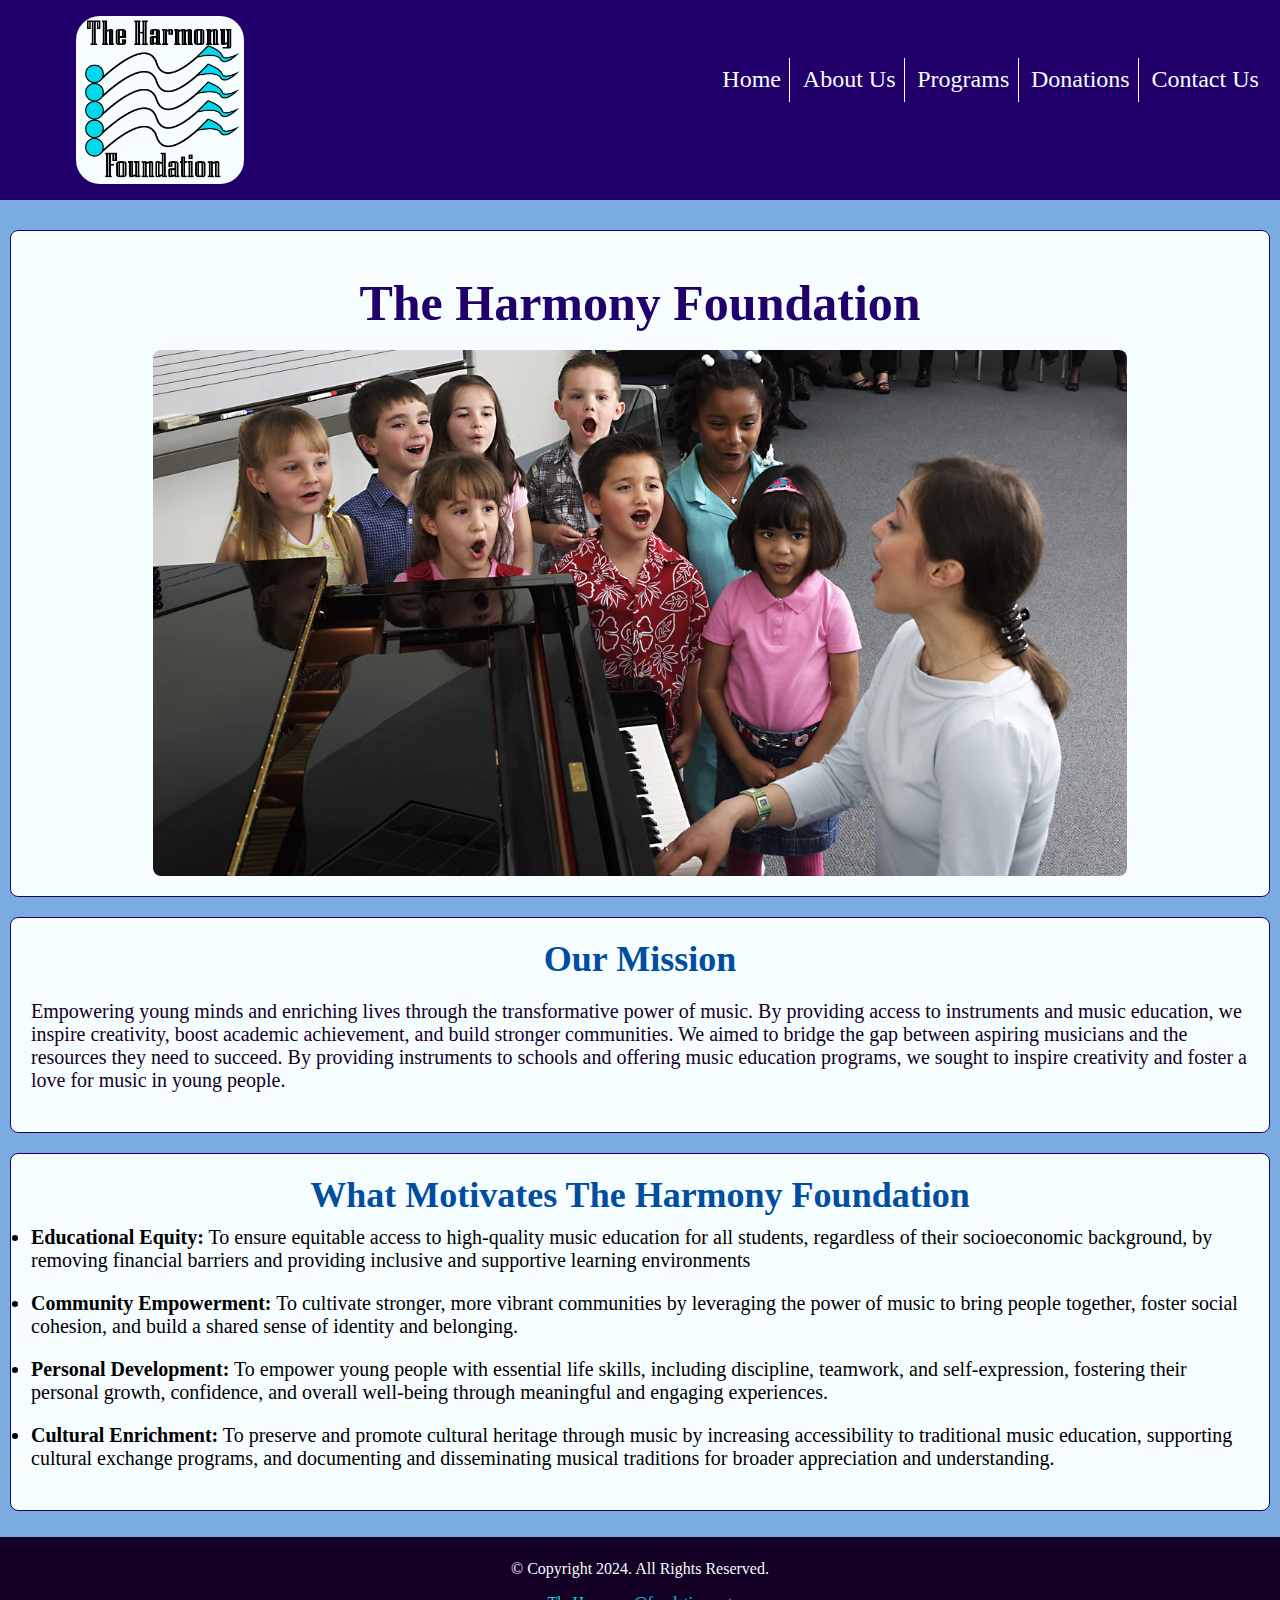
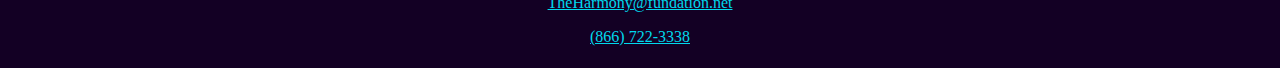
<file: index.html>
<!DOCTYPE html>

<html lang="en">
  <head>
    <meta charset="utf-8" />
    <title>The Harmony Foundation</title>
    <link
      href="https://fonts.googleapis.com/css2?family=Francois+One&family=Roboto+Slab:wght@100..900&display=swap"
      rel="stylesheet"
    />
    <link href="css/music.css" type="text/css" rel="stylesheet" />
  </head>

  <body>
    <div id="container">
      <nav class="mob-nav">
        <div id="nav-links">
          <a href="index.html">Home</a>
          <a href="about.html">About&nbsp;Us</a>
          <a href="programs.html">Programs</a>
          <a href="don_fund.html">Donations&nbsp;&&nbsp;Fundraisers</a>
          <a href="contact.html">Contact&nbsp;Us</a>
        </div>
        <a class="nav-icon" onclick="hamburger()"><div>&#9776;</div></a>
      </nav>
      <header id="hf-logo">
        <a href="index.html">
          <img src="images/HF_Logo.png" />
        </a>
      </header>
      <nav class="tab-desk">
        <ul>
          <li><a href="index.html">Home</a></li>
          <li><a href="about.html">About&nbsp;Us</a></li>
          <li><a href="programs.html">Programs</a></li>
          <li><a href="don_fund.html">Donations</a></li>
          <li><a href="contact.html">Contact&nbsp;Us</a></li>
        </ul>
      </nav>
      <!--MAIN SECTION-->
      <main>
        <section id="hero-image">
          <h1>The Harmony Foundation</h1>
          <img src="images/home pic.png" alt="The Harmony Foundation" />
        </section>
        <section id="mission-statement">
          <h2>Our Mission</h2>
          <p>
            Empowering young minds and enriching lives through the
            transformative power of music. By providing access to instruments
            and music education, we inspire creativity, boost academic
            achievement, and build stronger communities. We aimed to bridge the
            gap between aspiring musicians and the resources they need to
            succeed. By providing instruments to schools and offering music
            education programs, we sought to inspire creativity and foster a
            love for music in young people.
          </p>
        </section>

        <section id="motiv">
          <h2>What Motivates The Harmony Foundation</h2>
          <ul>
            <li>
              <b>Educational Equity:</b> To ensure equitable access to
              high-quality music education for all students, regardless of their
              socioeconomic background, by removing financial barriers and
              providing inclusive and supportive learning environments
            </li>
            <li>
              <b>Community Empowerment:</b> To cultivate stronger, more vibrant
              communities by leveraging the power of music to bring people
              together, foster social cohesion, and build a shared sense of
              identity and belonging.
            </li>
            <li>
              <b>Personal Development:</b> To empower young people with
              essential life skills, including discipline, teamwork, and
              self-expression, fostering their personal growth, confidence, and
              overall well-being through meaningful and engaging experiences.
            </li>
            <li>
              <b>Cultural Enrichment:</b> To preserve and promote cultural
              heritage through music by increasing accessibility to traditional
              music education, supporting cultural exchange programs, and
              documenting and disseminating musical traditions for broader
              appreciation and understanding.
            </li>
          </ul>
        </section>
      </main>
      <footer>
        <p>&copy; Copyright 2024. All Rights Reserved.</p>
        <p>
          <a href="mailto:TheHarmony@fundation.net">TheHarmony@fundation.net</a>
        </p>
        <p><a href="tel:+18667223338">(866) 722-3338</a></p>
      </footer>
    </div>
    <script src="scripts/script.js"></script>
  </body>
</html>
</file>
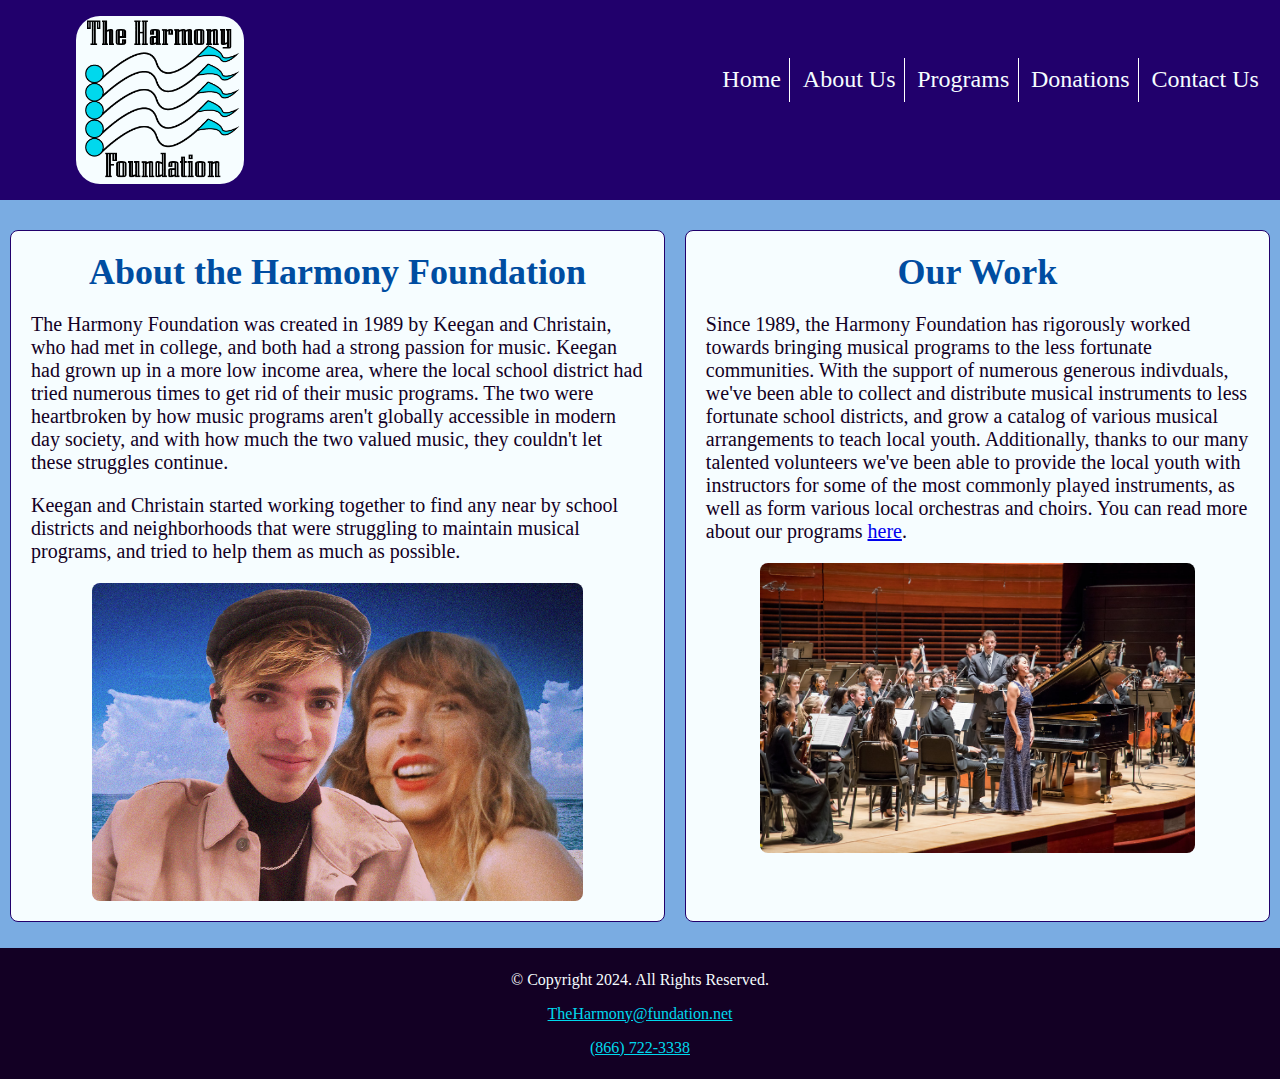
<file: about.html>
<!DOCTYPE html>

<html lang="en">
    <head>
        <meta charset="utf-8">
        <title>About The Harmony Foundation</title>
        <link href="css/music.css" type="text/css" rel="stylesheet">
    </head>

    <body>
        <div id="container">
            <nav class="mob-nav">
                <div id="nav-links">
                    <a href="index.html">Home</a>
                    <a href="about.html">About&nbsp;Us</a>
                    <a href="programs.html">Programs</a>
                    <a href="don_fund.html">Donations</a>
                    <a href="contact.html">Contact&nbsp;Us</a>
                </div>
                <a class="nav-icon" onclick="hamburger()"><div>&#9776;</div></a>
            </nav>
            <header id="hf-logo">
                <a href="index.html">
                    <img src="images/HF_Logo.png">
                </a>
            </header>
            <nav class="tab-desk">
                <ul>
                    <li><a href="index.html">Home</a></li>
                    <li><a href="about.html">About&nbsp;Us</a></li>
                    <li><a href="programs.html">Programs</a></li>
                    <li><a href="don_fund.html">Donations</a></li>
                    <li><a href="contact.html">Contact&nbsp;Us</a></li>
                </ul>
            </nav>
            <!--MAIN SECTION-->
            <main>
                <div class="grid2">
                    <section id="about">
                        <h2>About the Harmony Foundation</h2>
                        <div class="mobile">
                            <p>The Harmony Foundation was created in 1989 by Keegan and Christain, who had a strong passion for music. Keegan had grown up in a more low income area, where the local school district had tried numerous times to get rid of their music programs. The two were heartbroken by how music programs aren't globally accessible today, and with how much the two valued music, they couldn't let these struggles continue. The two started working together to find any near by communities that were struggling to maintain musical programs, and tried to help them as much as possible.</p>
                        </div>
                        <div class="tab-desk">
                            <p>The Harmony Foundation was created in 1989 by Keegan and Christain, who had met in college, and both had a strong passion for music. Keegan had grown up in a more low income area, where the local school district had tried numerous times to get rid of their music programs. The two were heartbroken by how music programs aren't globally accessible in modern day society, and with how much the two valued music, they couldn't let these struggles continue.</p>
                            <p>Keegan and Christain started working together to find any near by school districts and neighborhoods that were struggling to maintain musical programs, and tried to help them as much as possible.</p>
                        </div>
                        <image src="images/taytay.jpg" alt="Keegan and Christain">
                    </section>

                    <section id="work">
                        <h2>Our Work</h2>
                        <div class="mobile">
                            <p>Since 1989, the Harmony Foundation has been able to:</p>
                            <ul>
                                <li>Collect and distribute musical instruments to less fortunate school districts.</li>
                                <li>Grow a catalog of musical arangements to be taught to local youth.</li>
                                <li>Provide instructors for the some of the most commonly played instruments.</li>
                                <li>Organize bands, orchestras, and choirs for local communities, as well as host concerts for such groups. (Read more <a href="programs.html">here</a>)</li>
                            </ul>
                        </div>
                        <div class="tab-desk">
                            <p>Since 1989, the Harmony Foundation has rigorously worked towards bringing musical programs to the less fortunate communities. With the support of numerous generous indivduals, we've been able to collect and distribute musical instruments to less fortunate school districts, and grow a catalog of various musical arrangements to teach local youth. Additionally, thanks to our many talented volunteers we've been able to provide the local youth with instructors for some of the most commonly played instruments, as well as form various local orchestras and choirs. You can read more about our programs <a href="programs.html">here</a>.</p>
                        </div>
                        <image src="images/orchestra.jpg" alt="A photo of an orchestra performing on a stage.">
                    </section>
                </div>
                    
            </main>
            <footer>
                <p>&copy; Copyright 2024. All Rights Reserved.</p>
                <p> <a href="mailto:TheHarmony@fundation.net">TheHarmony@fundation.net</a></p>
                <p><a href="tel:+18667223338">(866) 722-3338</a></p>
            </footer>
        </div>
        <script src="scripts/script.js"></script>
    </body>
</html>
</file>
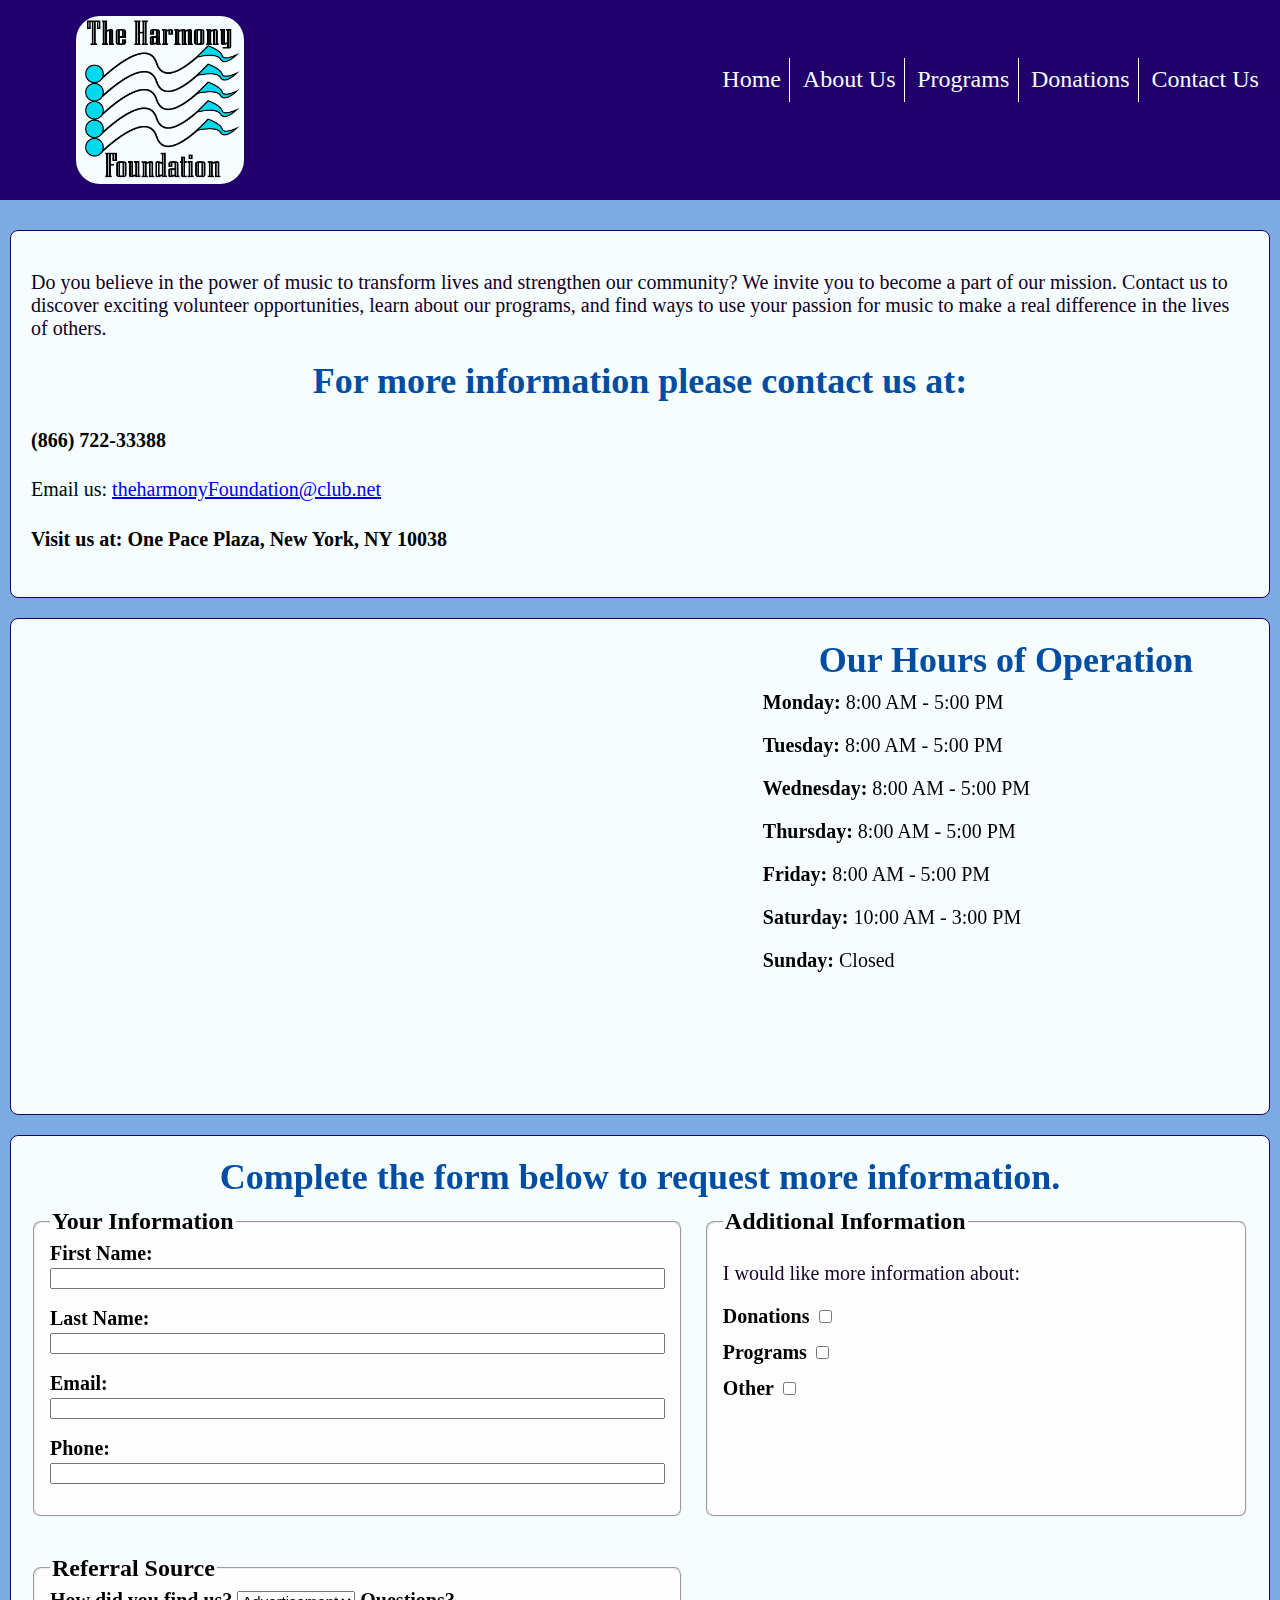
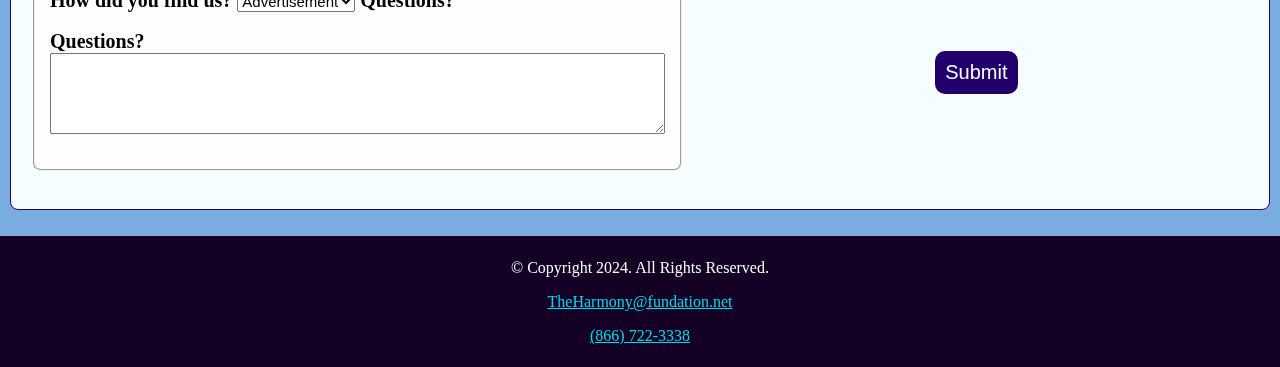
<file: contact.html>
<!DOCTYPE html>

<html lang="en">
  <head>
    <meta charset="utf-8" />
    <title>The Harmony Foundation</title>
    <link href="css/music.css" type="text/css" rel="stylesheet" />
  </head>

  <body>
    <div id="container">
      <nav class="mob-nav">
        <div id="nav-links">
          <a href="index.html">Home</a>
          <a href="about.html">About&nbsp;Us</a>
          <a href="programs.html">Programs</a>
          <a href="don_fund.html">Donations&nbsp;&&nbsp;Fundraisers</a>
          <a href="contact.html">Contact&nbsp;Us</a>
        </div>
        <a class="nav-icon" onclick="hamburger()"><div>&#9776;</div></a>
      </nav>
      <header id="hf-logo">
        <a href="index.html">
          <img src="images/HF_Logo.png" />
        </a>
      </header>
      <nav class="tab-desk">
        <ul>
          <li><a href="index.html">Home</a></li>
          <li><a href="about.html">About&nbsp;Us</a></li>
          <li><a href="programs.html">Programs</a></li>
          <li><a href="don_fund.html">Donations</a></li>
          <li><a href="contact.html">Contact&nbsp;Us</a></li>
        </ul>
      </nav>
      <!--MAIN SECTION-->
      <main>
        <section>
          <p>Do you believe in the power of music to transform lives and strengthen our community? We invite you to become a part of our mission. Contact us to discover exciting volunteer opportunities, learn about our programs, and find ways to use your passion for music to make a real difference in the lives of others.</p>
          <h2>For more information please contact us at:</h2>
          <h4 class="mobile tel-link">
            <a href="tel:8667223338">(866) 722-3338</a>
          </h4>
          <h4>
            <h4 class="tab-desk tel-num">(866) 722-33388</h4>
            Email us:
            <a href="mailto:theharmonyFoundation@club.net" class="contact-email-link">
              theharmonyFoundation@club.net</a
            >
            
          </h4>
          <h4>Visit us at: One Pace Plaza, New York, NY 10038</h4>
        </section>
        <section class="grid2">
          <div class="map">
            <iframe
              src="https://www.google.com/maps/embed?pb=!1m18!1m12!1m3!1d3024.3068873134766!2d-74.00775072361867!3d40.71126023766037!2m3!1f0!2f0!3f0!3m2!1i1024!2i768!4f13.1!3m3!1m2!1s0x89c258fe30a7b447%3A0x8a0a55f0a5fd1f1f!2sPace%20University!5e0!3m2!1sen!2sus!4v1728420213001!5m2!1sen!2sus" allowfullscreen="" ></iframe>
          </div>
          <div class="hours">
            <h2>Our Hours of Operation</h2>
            <ul>
              <li><b>Monday:</b> 8:00 AM - 5:00 PM</li>
              <li><b>Tuesday:</b> 8:00 AM - 5:00 PM</li>
              <li><b>Wednesday:</b> 8:00 AM - 5:00 PM</li>
              <li><b>Thursday:</b> 8:00 AM - 5:00 PM</li>
              <li><b>Friday:</b> 8:00 AM - 5:00 PM</li>
              <li><b>Saturday:</b> 10:00 AM - 3:00 PM</li>
              <li><b>Sunday:</b> Closed</li>
            </ul>
          </div>
        </section>
        
        <section>
          <h2>Complete the form below to request more information.</h2>
          <form class="grid2">
            <!-- Start Form -->
            <fieldset class="info">
              <legend>Your Information</legend>
              <label for="fName">First Name:</label>
              <input type="text" name="fName" id="fName" required /><br>

              <label for="lName">Last Name:</label>
              <input type="text" name="lName" id="lName" required /><br>

              <label for="email">Email:</label>
              <input type="email" name="email" id="email" required /><br>
              
              <label for="phone">Phone: </label>
              <input type="tel" id="phone" name="phone" required /><br>
            </fieldset>
        
            <fieldset>
              <legend>Additional Information</legend>
              <p>I would like more information about:</p>
              <label for="donations">Donations</label>
              <input type="checkbox" name="donations" id="donations" value="donations"/><br>

              <label for="programs">Programs</label>
              <input type="checkbox" name="programs" id="programs" value="programs"/><br>

              <label for="nutr">Other</label>
              <input type="checkbox" name="other" id="other" value="other"/><br>
            </fieldset>
        
            <fieldset>
              <legend>Referral Source</legend>
              <label for="reference">How did you find us?</label>
              <select name="reference" id="reference">
                <option value="ad">Advertisement</option>
                <option value="friend">Friend</option>
                <option value="google">Google</option>
                <option value="social">Social Media</option>
                <option value="other">Other</option>
              </select>

              <label for="questions"> Questions?</label><br>
        
              <label for="questions"> Questions?</label>
              <textarea
                id="questions"
                name="questions"
                rows="5"
                cols="35"
              ></textarea>
            </fieldset>

            <button type="submit" class="submit">Submit</button>
          </form>
        </section>
        
        </div>
      </main>
      <footer>
        <p>&copy; Copyright 2024. All Rights Reserved.</p>
        <p>
          <a href="mailto:TheHarmony@fundation.net">TheHarmony@fundation.net</a>
        </p>
        <p><a href="tel:+18667223338">(866) 722-3338</a></p>
      </footer>
    </div>
    <script src="scripts/script.js"></script>
  </body>
</html>
</file>
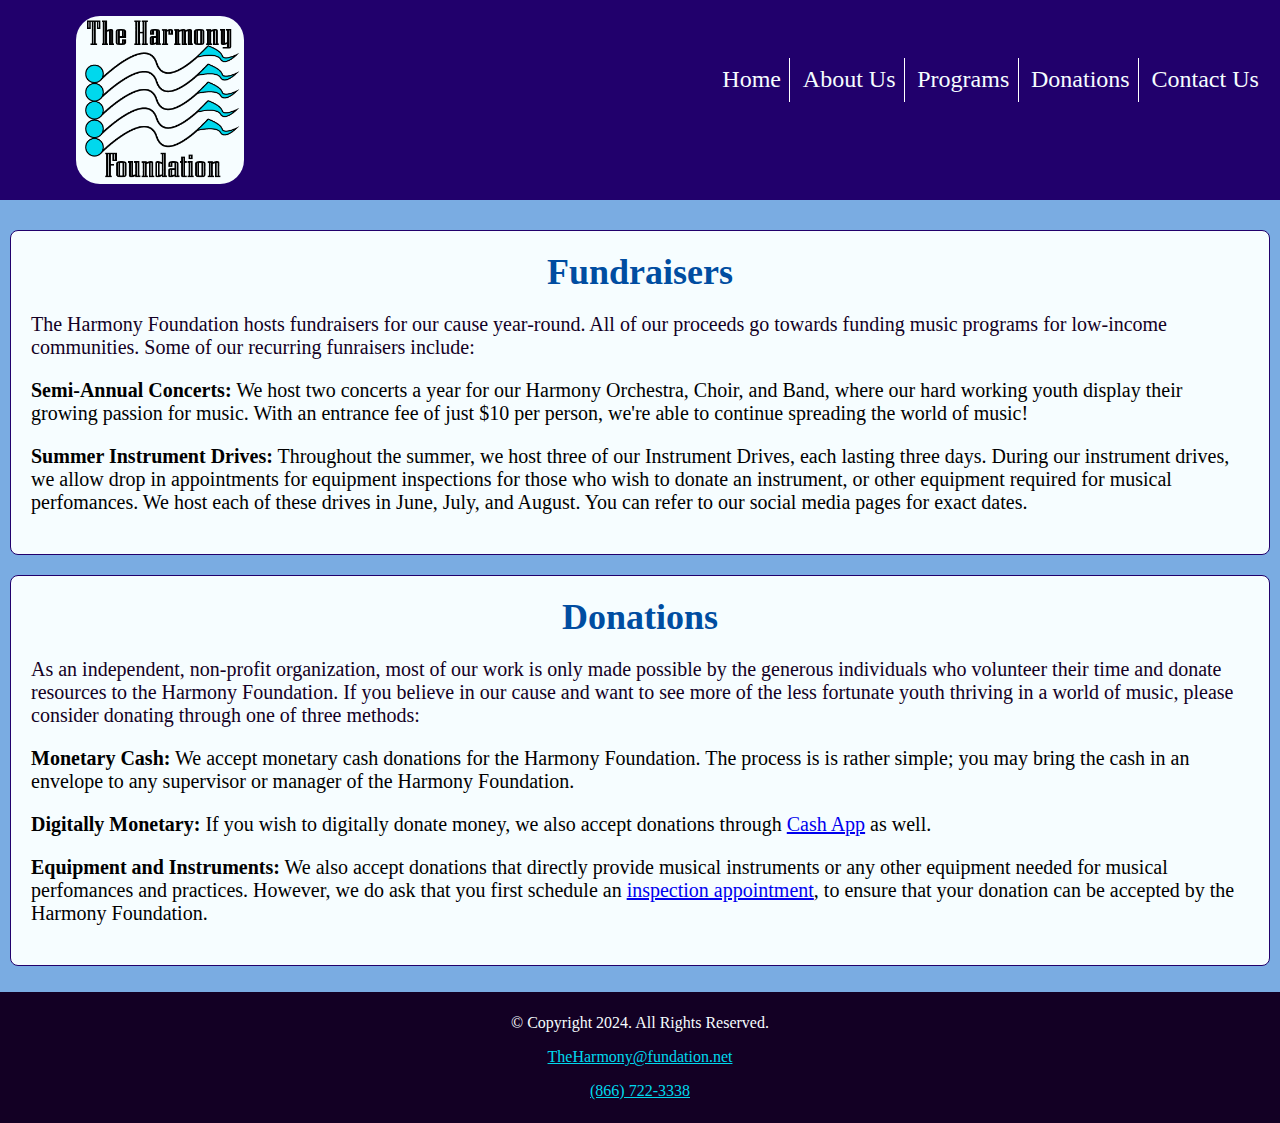
<file: don_fund.html>
<!DOCTYPE html>

<html lang="en">
    <head>
        <meta charset="utf-8">
        <title>Donations and Fundraisers | The Harmony Foundation</title>
        <link href="css/music.css" type="text/css" rel="stylesheet" />
    </head>

    <body>
        <div id="container">
            <nav class="mob-nav">
                <div id="nav-links">
                    <a href="index.html">Home</a>
                    <a href="about.html">About&nbsp;Us</a>
                    <a href="programs.html">Programs</a>
                    <a href="don_fund.html">Donations</a>
                    <a href="contact.html">Contact&nbsp;Us</a>
                </div>
                <a class="nav-icon" onclick="hamburger()"><div>&#9776;</div></a>
            </nav>
            <header id="hf-logo">
                <a href="index.html">
                    <img src="images/HF_Logo.png">
                </a>
            </header>
            <nav class="tab-desk">
                <ul>
                    <li><a href="index.html">Home</a></li>
                    <li><a href="about.html">About&nbsp;Us</a></li>
                    <li><a href="programs.html">Programs</a></li>
                    <li><a href="don_fund.html">Donations</a></li>
                    <li><a href="contact.html">Contact&nbsp;Us</a></li>
                </ul>
            </nav>
            <!--MAIN SECTION-->
            <main>
                <div id="mobile">
                    <section id="funds">
                        <h2>Fundraisers</h2>
                        <p>The Harmony Foundation hosts fundraisers for our cause year-round. Some of our recurring funraisers include:</p>
                        <ul>
                            <li><b>Semi-Annual Concerts:</b> We host two concerts a year for our Harmony Orchestra, Choir, and Band, with an entrance fee of $10 per person.</li>
                            <li><b>Summer Instrument Drives:</b> Once a month in June, July, and August we host a 3 day long instrument drive. Throughout these days we allow drop in appointments for equipment inspections if you wish to donate instruments or other musical performance equipment.</li>
                        </ul>
                    </section>
                    <section id="donate">
                        <h2>Donations</h2>
                        <p>The Harmony Foundations accepts two kinds of donations:</p>
                        <ul>
                            <li><b>Monetary Donations: For monetary cash donations</b>, you may bring the cash to any supervisor or manager with the Harmony Foundation. <b>For digital monetary donations</b>, we have a <a href="https://www.youtube.com/watch?v=dQw4w9WgXcQ" target="_blank">Cash App</a> that you may send money through.</li>
                            <li><b>Equipment Donations: </b>If you would like to donate a musical instrument or other equipment needed for musical perfomances, we ask that you please schedule an <a href="equipment.html">inspection appointment</a> to see if we are able to accept your donation.</li>
                        </ul>
                    </section>
                </div>

                <div id="tab-desk">
                    <section id="funds">
                        <h2>Fundraisers</h2>
                        <p>The Harmony Foundation hosts fundraisers for our cause year-round. All of our proceeds go towards funding music programs for low-income communities. Some of our recurring funraisers include:</p>
                        <ul>
                            <li><b>Semi-Annual Concerts:</b> We host two concerts a year for our Harmony Orchestra, Choir, and Band, where our hard working youth display their growing passion for music. With an entrance fee of just $10 per person, we're able to continue spreading the world of music!</li>
                            <li><b>Summer Instrument Drives:</b> Throughout the summer, we host three of our Instrument Drives, each lasting three days. During our instrument drives, we allow drop in appointments for equipment inspections for those who wish to donate an instrument, or other equipment required for musical perfomances. We host each of these drives in June, July, and August. You can refer to our social media pages for exact dates.</li>
                        </ul>
                    </section>
                    <section id="donate">
                        <h2>Donations</h2>
                        <p>As an independent, non-profit organization, most of our work is only made possible by the generous individuals who volunteer their time and donate resources to the Harmony Foundation. If you believe in our cause and want to see more of the less fortunate youth thriving in a world of music, please consider donating through one of three methods:</p>
                        <ul>
                            <li><b>Monetary Cash:</b> We accept monetary cash donations for the Harmony Foundation. The process is is rather simple; you may bring the cash in an envelope to any supervisor or manager of the Harmony Foundation.</li>
                            <li><b>Digitally Monetary:</b> If you wish to digitally donate money, we also accept donations through <a href="https://www.youtube.com/watch?v=dQw4w9WgXcQ" target="_blank">Cash App</a> as well.</li>
                            <li><b>Equipment and Instruments:</b> We also accept donations that directly provide musical instruments or any other equipment needed for musical perfomances and practices. However, we do ask that you first schedule an <a href="equipment.html">inspection appointment</a>, to ensure that your donation can be accepted by the Harmony Foundation.</li>
                        </ul>
                    </section>
                </div>
            </main>
            <footer>
                <p>&copy; Copyright 2024. All Rights Reserved.</p>
                <p> <a href="mailto:TheHarmony@fundation.net">TheHarmony@fundation.net</a></p>
                <p><a href="tel:+18667223338">(866) 722-3338</a></p>
            </footer>
        </div>
        <script src="scripts/script.js"></script>
    </body>
</html>
</file>
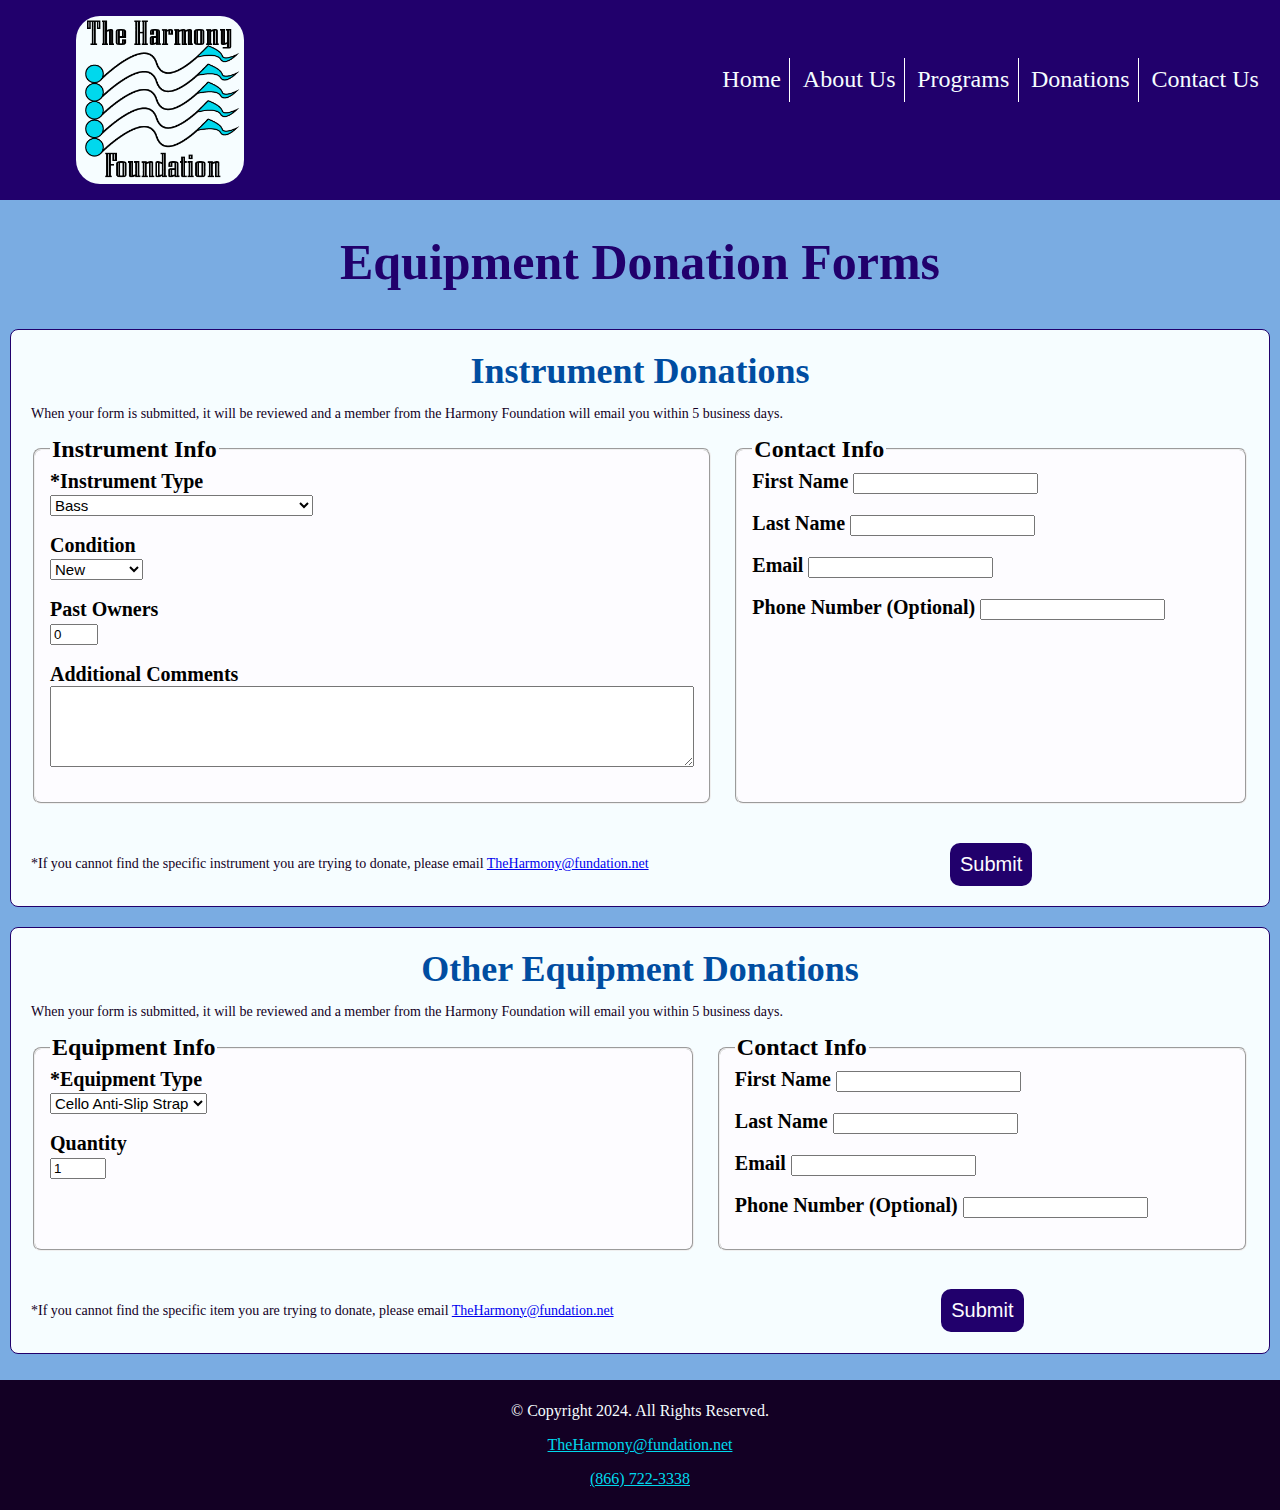
<file: equipment.html>
<!DOCTYPE html>

<html lang="en">
    <head>
        <meta charset="utf-8">
        <title>The Harmony Foundation</title>
        <link href="css/music.css" type="text/css" rel="stylesheet" />
    </head>

    <body>
        <div id="container">
            <nav class="mob-nav">
                <div id="nav-links">
                    <a href="index.html">Home</a>
                    <a href="about.html">About&nbsp;Us</a>
                    <a href="programs.html">Programs</a>
                    <a href="don_fund.html">Donations</a>
                    <a href="contact.html">Contact&nbsp;Us</a>
                </div>
                <a class="nav-icon" onclick="hamburger()"><div>&#9776;</div></a>
            </nav>
            <header id="hf-logo">
                <a href="index.html">
                    <img src="images/HF_Logo.png">
                </a>
            </header>
            <nav class="tab-desk">
                <ul>
                    <li><a href="index.html">Home</a></li>
                    <li><a href="about.html">About&nbsp;Us</a></li>
                    <li><a href="programs.html">Programs</a></li>
                    <li><a href="don_fund.html">Donations</a></li>
                    <li><a href="contact.html">Contact&nbsp;Us</a></li>
                </ul>
            </nav>
            <!--MAIN SECTION-->
            <main>
                <h1>Equipment Donation Forms</h1>
                <section>
                    <h2>Instrument Donations</h2>
                    <p class="extra">When your form is submitted, it will be reviewed and a member from the Harmony Foundation will email you within 5 business days.</p>
                    <form class="grid2">
                        <fieldset>
                            <legend>Instrument Info</legend>
                            <label for="instrument">*Instrument Type</label><br>
                            <select name="instrument" id="instrument">
                                <option value="bass">Bass</option>
                                <option value="cello">Cello</option>
                                <option value="clarinet">Clarinet</option>
                                <option value="flute">Flute</option>
                                <option value="piano">Piano</option>
                                <option value="saxophone">Saxophone</option>
                                <option value="trombone">Trombone</option>
                                <option value="trumpet">Trumpet</option>
                                <option value="viola">Viola</option>
                                <option value="violin">Violin</option>
                                <option value="other">Other (Please specifiy in comments)</option>
                            </select><br>
                            <label for="condition">Condition</label><br>
                            <select name="condition" id="condition">
                                <option value="n">New</option>
                                <option value="vg">Very Good</option>
                                <option value="g">Good</option>
                                <option value="o">Okay</option>
                                <option value="p">Poor</option>
                                <option value="vp">Very Poor</option>
                            </select><br>

                            <label for="owners">Past Owners</label><br>
                            <input type="number" id="owners" name="owners" min="0" max="5" value="0"><br>

                            <label for="comment">Additional Comments</label><br>
                            <textarea id="comment" name="comment" rows="5" cols="35"></textarea>

                        </fieldset>
                        <fieldset>
                            <legend>Contact Info</legend>
                            <label for="f-name">First Name</label>
                            <input type="text" name="f-name" id="f-name" required><br>

                            <label for="l-name">Last Name</label>
                            <input type="text" name="l-name" id="l-name" required><br>

                            <label for="email">Email</label>
                            <input type="email" name="email" id="email" required><br>

                            <label for="phone">Phone Number (Optional)</label>
                            <input type="tel" name="phone" id="phone"><br>
                        </fieldset>
                        <p class="extra">*If you cannot find the specific instrument you are trying to donate, please email <a href="mailto:TheHarmony@fundation.net">TheHarmony@fundation.net</a></p>
                        <button type="submit" class="submit">Submit</button>
                    </form>
                </section>
                <section>
                    <h2>Other Equipment Donations</h2>
                    <p class="extra">When your form is submitted, it will be reviewed and a member from the Harmony Foundation will email you within 5 business days.</p>
                    <form class="grid2">
                        <fieldset>
                            <legend>Equipment Info</legend>
                            <label for="equipment">*Equipment Type</label><br>
                            <select name="equipment" id="equipment">
                                <option value="cello_as">Cello Anti-Slip Strap</option>
                                <option value="c_reed">Clarinet Reeds</option>
                                <option value="stand">Music Stand</option>
                            </select><br>

                            <label for="quantity">Quantity</label><br>
                            <input type="number" id="quantity" name="quantity" min="1" max="50" value="1"><br>
                        </fieldset>
                        <fieldset>
                            <legend>Contact Info</legend>
                            <label for="f-name">First Name</label>
                            <input type="text" name="f-name" id="f-name" required><br>

                            <label for="l-name">Last Name</label>
                            <input type="text" name="l-name" id="l-name" required><br>

                            <label for="email">Email</label>
                            <input type="email" name="email" id="email" required><br>

                            <label for="phone">Phone Number (Optional)</label>
                            <input type="tel" name="phone" id="phone"><br>
                        </fieldset>
                        <p class="extra">*If you cannot find the specific item you are trying to donate, please email <a href="mailto:TheHarmony@fundation.net">TheHarmony@fundation.net</a></p>
                        <button type="submit" class="submit">Submit</button>
                    </form>
                </section>
            </main>
            <footer>
                <p>&copy; Copyright 2024. All Rights Reserved.</p>
                <p> <a href="mailto:TheHarmony@fundation.net">TheHarmony@fundation.net</a></p>
                <p><a href="tel:+18667223338">(866) 722-3338</a></p>
            </footer>
        </div>
        <script src="scripts/script.js"></script>
    </body>
</html>
</file>
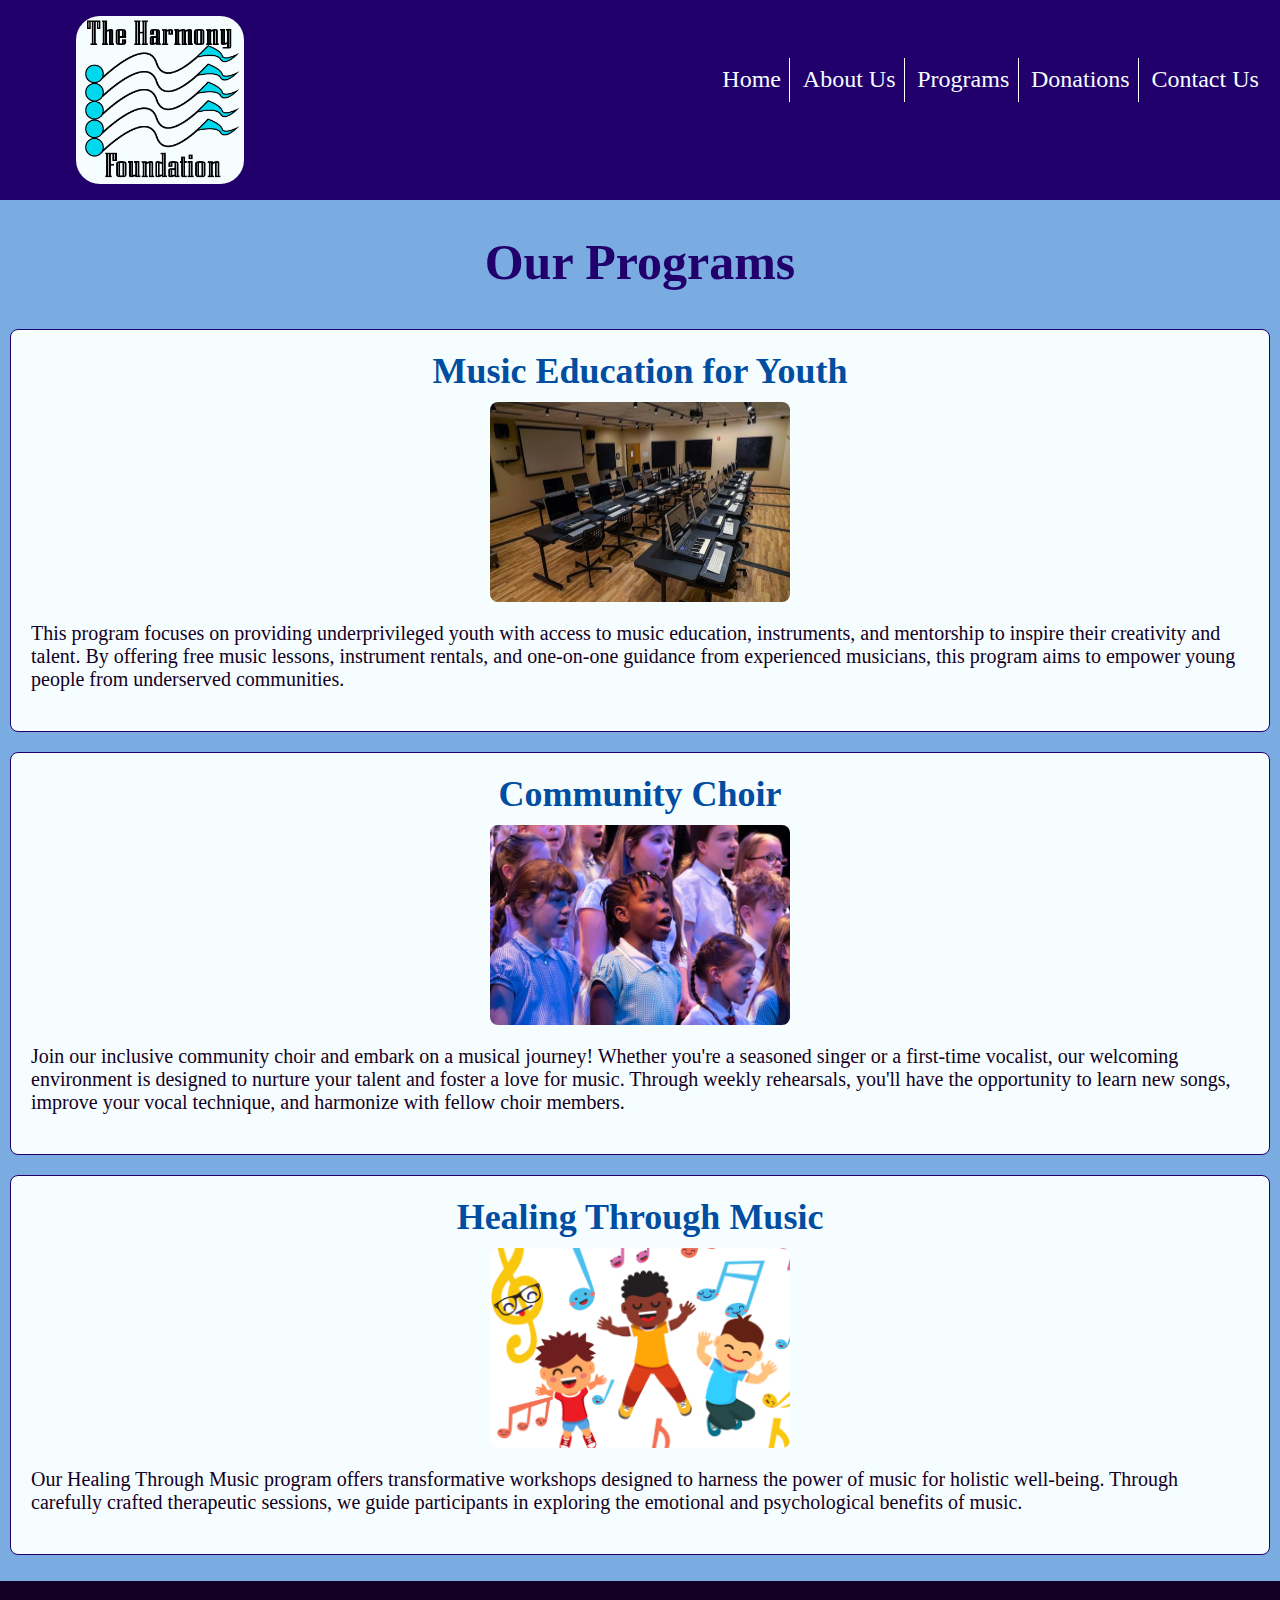
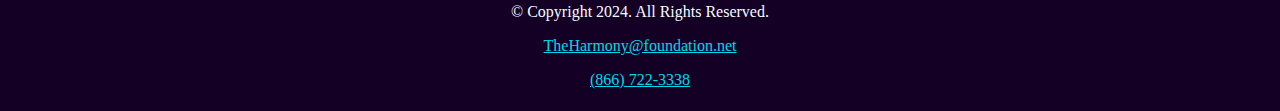
<file: programs.html>
<!DOCTYPE html>
<html lang="en">
  <head>
    <meta charset="utf-8" />
    <title>Our Programs - The Harmony Foundation</title>
    <link href="css/music.css" type="text/css" rel="stylesheet" />
  </head>
  <body>
    <div id="container">
      <nav class="mob-nav">
          <div id="nav-links">
              <a href="index.html">Home</a>
              <a href="about.html">About&nbsp;Us</a>
              <a href="programs.html">Programs</a>
              <a href="don_fund.html">Donations&nbsp;&&nbsp;Fundraisers</a>
              <a href="contact.html">Contact&nbsp;Us</a>
          </div>
          <a class="nav-icon" onclick="hamburger()"><div>&#9776;</div></a>
      </nav>
      <header id="hf-logo">
          <a href="index.html">
              <img src="images/HF_Logo.png">
          </a>
      </header>
      <nav class="tab-desk">
          <ul>
              <li><a href="index.html">Home</a></li>
              <li><a href="about.html">About&nbsp;Us</a></li>
              <li><a href="programs.html">Programs</a></li>
              <li><a href="don_fund.html">Donations</a></li>
              <li><a href="contact.html">Contact&nbsp;Us</a></li>
          </ul>
      </nav>
      <!--MAIN SECTION-->
      <main>
        <h1>Our Programs</h1>
        <section>
          <h2> Music Education for Youth</h2>
          <img class="prog" src="images/music class.webp" alt="Music Education for Youth" />
          <p>
            This program focuses on providing underprivileged youth with access
            to music education, instruments, and mentorship to inspire their
            creativity and talent. By offering free music lessons, instrument
            rentals, and one-on-one guidance from experienced musicians, this
            program aims to empower young people from underserved communities.
          </p>
        </section>
        <section>
          <h2> Community Choir</h2>
          <img class="prog"
            src="images/7-york-community-choir-festival.jpg"
            alt="Community Choir"
          />
          <p>
            Join our inclusive community choir and embark on a musical journey!
            Whether you're a seasoned singer or a first-time vocalist, our
            welcoming environment is designed to nurture your talent and foster
            a love for music. Through weekly rehearsals, you'll have the
            opportunity to learn new songs, improve your vocal technique, and
            harmonize with fellow choir members.
          </p>
        </section>
        <section>
          <h2> Healing Through Music</h2>
          <img class="prog" src="images/healing.png" alt="Healing Through Music" />
          <p>
            Our Healing Through Music program offers transformative workshops
            designed to harness the power of music for holistic well-being.
            Through carefully crafted therapeutic sessions, we guide
            participants in exploring the emotional and psychological benefits
            of music.
          </p>
        </section>
      </main>
      <footer>
        <p>&copy; Copyright 2024. All Rights Reserved.</p>
        <p>
          <a href="mailto:TheHarmony@foundation.net"
            >TheHarmony@foundation.net</a
          >
        </p>
        <p><a href="tel:+18667223338">(866) 722-3338</a></p>
      </footer>
    </div>
    <script src="scripts/script.js"></script>
  </body>
</html>
</file>
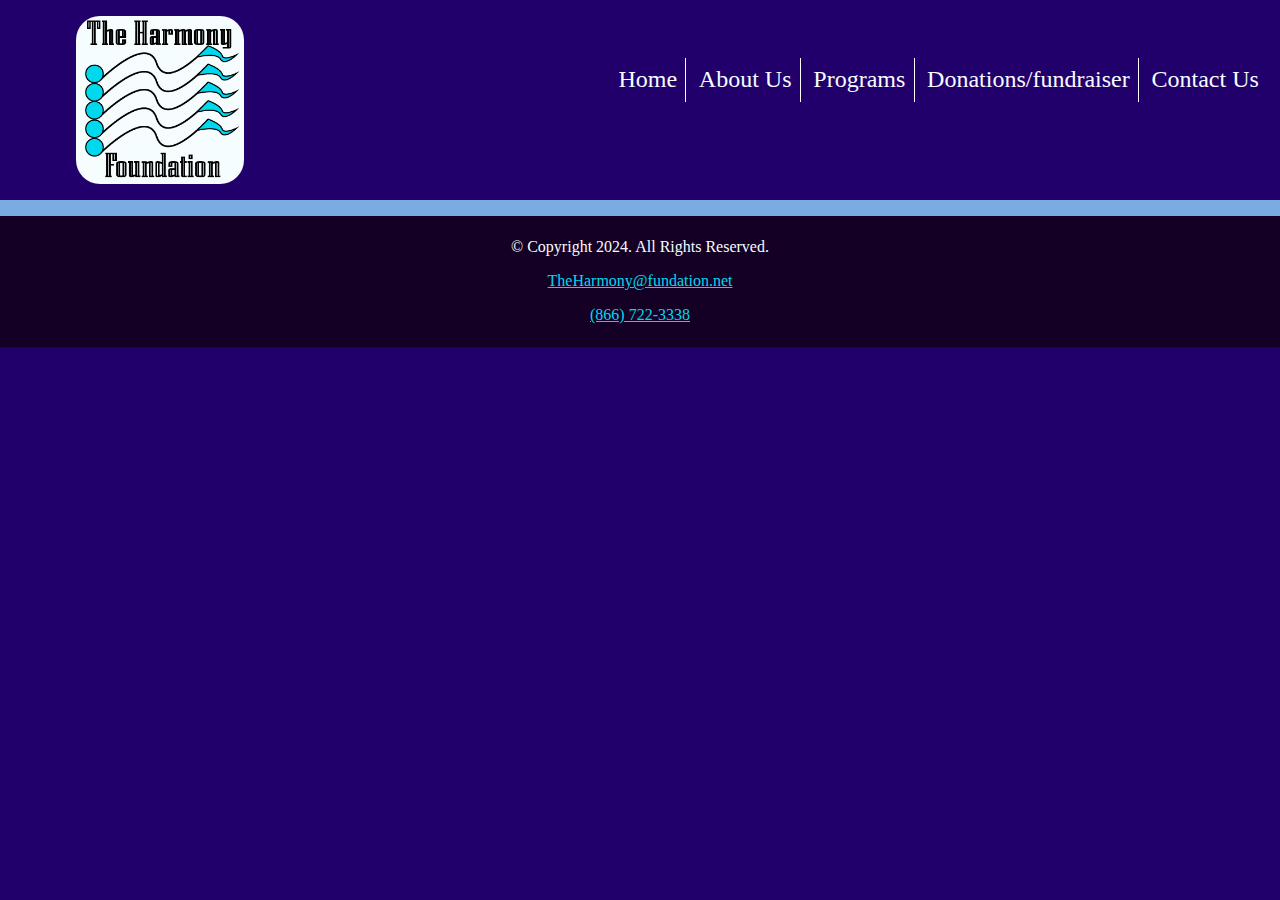
<file: template.html>
<!DOCTYPE html>

<html lang="en">
    <head>
        <meta charset="utf-8">
        <title>The Harmony Foundation</title>
        <link href="css/music.css" type="text/css" rel="stylesheet" />
    </head>

    <body>
        <div id="container">
            <header>
                <a href="index.html">
                    <img src="images/HF_Logo.png">
                </a>
            </header>
            <nav>
                <ul>
                    <li><a href="index.html">Home</a></li>
                    <li><a href="about.html">About Us</a></li>
                    <li><a href="programs.html">Programs </a></li>
                    <li><a href="don_fund.html">Donations/fundraiser</a></li>
                    <li><a href="contact.html">Contact Us</a></li>
                </ul>   
            </nav>
            <!--MAIN SECTION-->
            <main>

            </main>
            <footer>
                <p>&copy; Copyright 2024. All Rights Reserved.</p>
                <p> <a href="mailto:TheHarmony@fundation.net">TheHarmony@fundation.net</a></p>
                <p><a href="tel:+18667223338">(866) 722-3338</a></p>
            </footer>
        </div>
    </body>
</html>
</file>
<file: css/music.css>
/* 
#21006C
#57006C
#00156C
*/

/*CSS Reset*/
body, header, nav, main, footer, h1, h2, div, img, ul {margin:0;padding:0; border:0;}

#tab-desk, .tab-desk, #nav-links {display:none;}

* {box-sizing: border-box;}

img {max-width: 100%;
    display: block;
    border-radius: 8px;}

/*MOBILE STYLE RULES*/

header {background-color: #21006C;
    top:0;
    img{margin: auto;
    padding: 1em;
    max-width: 100%;
    height: 200px;
    width: 200px;
    border-radius: 40px}
    /*border-bottom: 4px solid #130024;*/
}

fieldset, input, select, textarea {
    margin-bottom: 2vh;}

fieldset {border-radius: 8px;
background-color: #fdfcff;}
legend {font-size: 1.2em;}
label, legend {font-weight: bold;}
textarea {width: 100%;
    resize: vertical;}

.info {input {width: 100%;}}

button {margin: auto auto;
    display: block;
    font-size: 1em;
    background-color: #21006C;
    color: #fdfcff;
    border: none;
    border-radius: 10px;
    padding: 0.5em;
}

select {font-size: .75em;}

iframe {
    border: none;
    max-width: 100%;
    width: 600px;
    height: 450px; /* Optional: Removes border around the iframe */
  }
  
.mob-nav a {background-color: #21006C;
    font-size: 2em;
    color: #f6fdff;
    text-align: center;
    text-decoration: none;
    padding: 3%;
    display: block;
}

.mob-nav a.nav-icon {
    display: block;
    position: absolute;
    right: 0;
    top: 0;
}

.extra {font-size: 0.7em;}

body{
    background-color: #21006C;
}

p {
    color: #130024; 
    text-align: center;
    margin-top: 1em;
    font-size: 1em;}
    
h1, h2 {text-align: center;}
h1 {color: #21006C;
    font-size: 2.5em;
    padding-bottom: 2vh;
    padding-top: 2.5vh;}
h2 {color: #004da1;
    font-size: 1.8em;
    margin-bottom: 10px;}

#donate, #funds {ul {list-style-type: none;}}

main{
    background-color: #7aace2;
    padding: 0.5em 0.5em 0.3em 0.5em;
    font-size: 1.25em;
    border-radius: 0px;
    clear: none;

    ul {li {
        padding-bottom: 1em;
    }}
}

img.prog {
    width: 300px; 
    height: 200px;
    object-fit: cover; 
    display: block;
    margin: 0 auto;
    border-radius: 8px; }

section {
    margin-top: 1em;
  margin-bottom: 1em;
  padding: 1em;
  border: 1px solid #21006C; 
  border-radius: 8px;
  background-color: #f6fdff; 
}

footer {background-color: #130024;
    color: #f6fdff;
    text-align: center;
    padding: 0.5%;
    a {color: #00d8ed;}
    p {color: #f6fdff; text-align: center;}}

/*TABLET STYLE RULES*/
@media screen and (min-width: 630px), print {
    #mobile, .mobile, .mob-nav {display:none;}
    #tab-desk, .tab-desk {display:block;}

    nav {background-color: #130024;
        padding: 1%;
        margin-top: 1%;

        ul{text-align: center;
            list-style-type: none;}

        li {font-size: 1.5em;
        border-right: 1px solid #ffffff;
        padding: 0.35em;
        display: inline-block;}
        li:last-child{border-right: none;}

        a {text-decoration: none;
            color: #f6fdff;}
    }

    p {text-align: left;}

    main {clear: none;}
    
    .grid2 {
        display: grid;
        grid-template-columns: auto auto;
        grid-gap: 20px;
    }
}

/*DESKTOP STYLE RULES*/
@media screen and (min-width: 1015px), print{
    header {width: 25%;
        float: left;
        padding-bottom: 0;
    }

    nav {background-color: #21006C;
        float: right;
        width: 70%;
        ul {text-align: right;
            background-color: #21006C;}
        margin-top: 45px;
    }

    main {clear: both;
        border: none;
        border-radius: 0;
    }

    footer {margin-top: 0;}
    section {img {max-width: 80%; margin: 0 auto;}}
}

/*TOO LARGE*/
@media screen and (min-width: 1921px) {
    #container {width: 1920px;
        margin: 0 auto;}
}

.hours { ul {
    list-style: none; /* Removes bullet points */
    padding: 0; /* Removes default padding */
  } /* Limits the width of the hours section */
}
</file>
